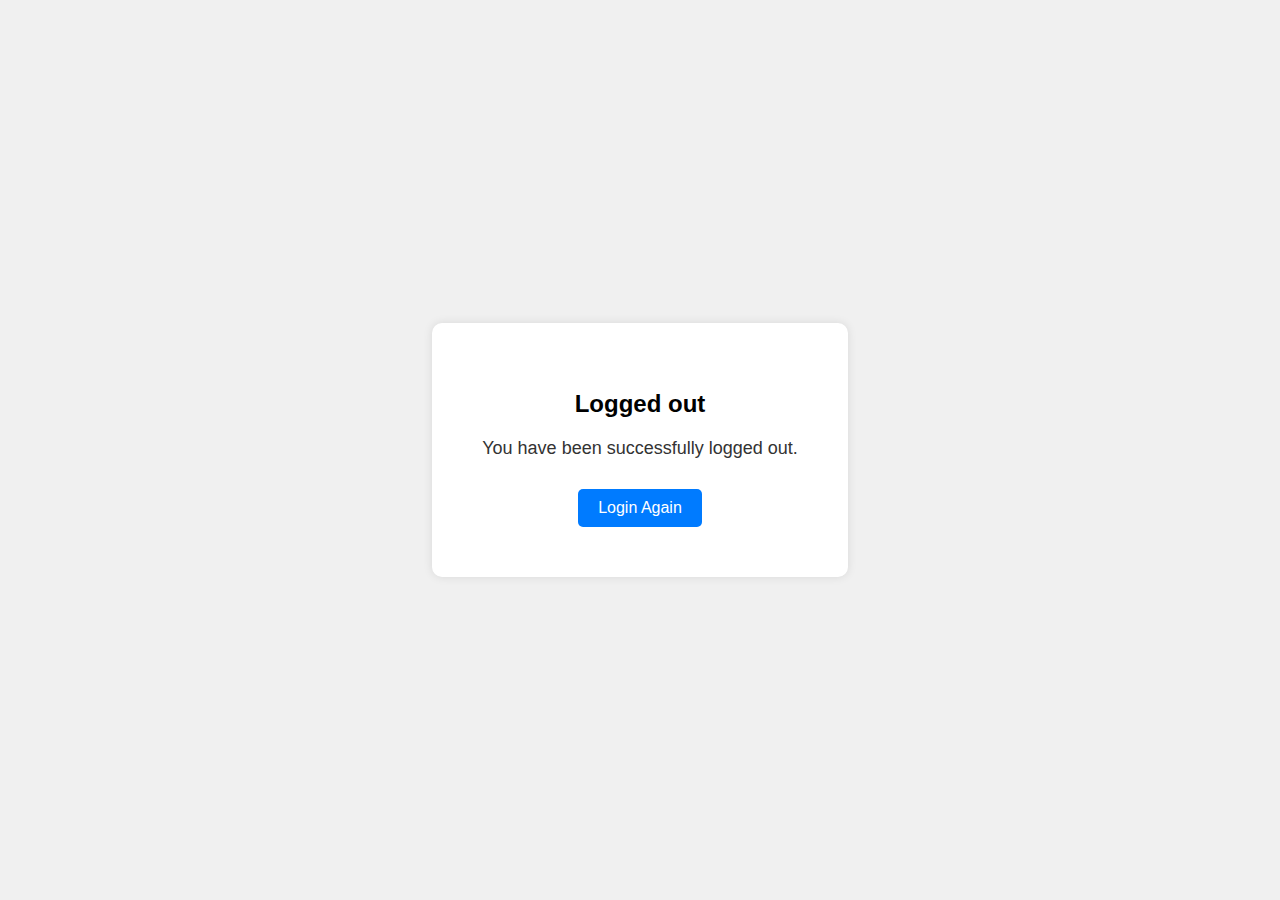
<file: Frontend/Logout/index.html>
<!DOCTYPE html>
<html lang="en">
<head>
    <meta charset="UTF-8">
    <meta name="viewport" content="width=device-width, initial-scale=1.0">
    <title>Logout Page</title>
    <link rel="stylesheet" href="index.css">
</head>
<body>
    <div class="container">
        <h1>Logged out</h1>
        <p>You have been successfully logged out.</p>
        <button id="loginButton">Login Again</button>
    </div>
    <script src="script.js"></script>
</body>
</html>
</file>
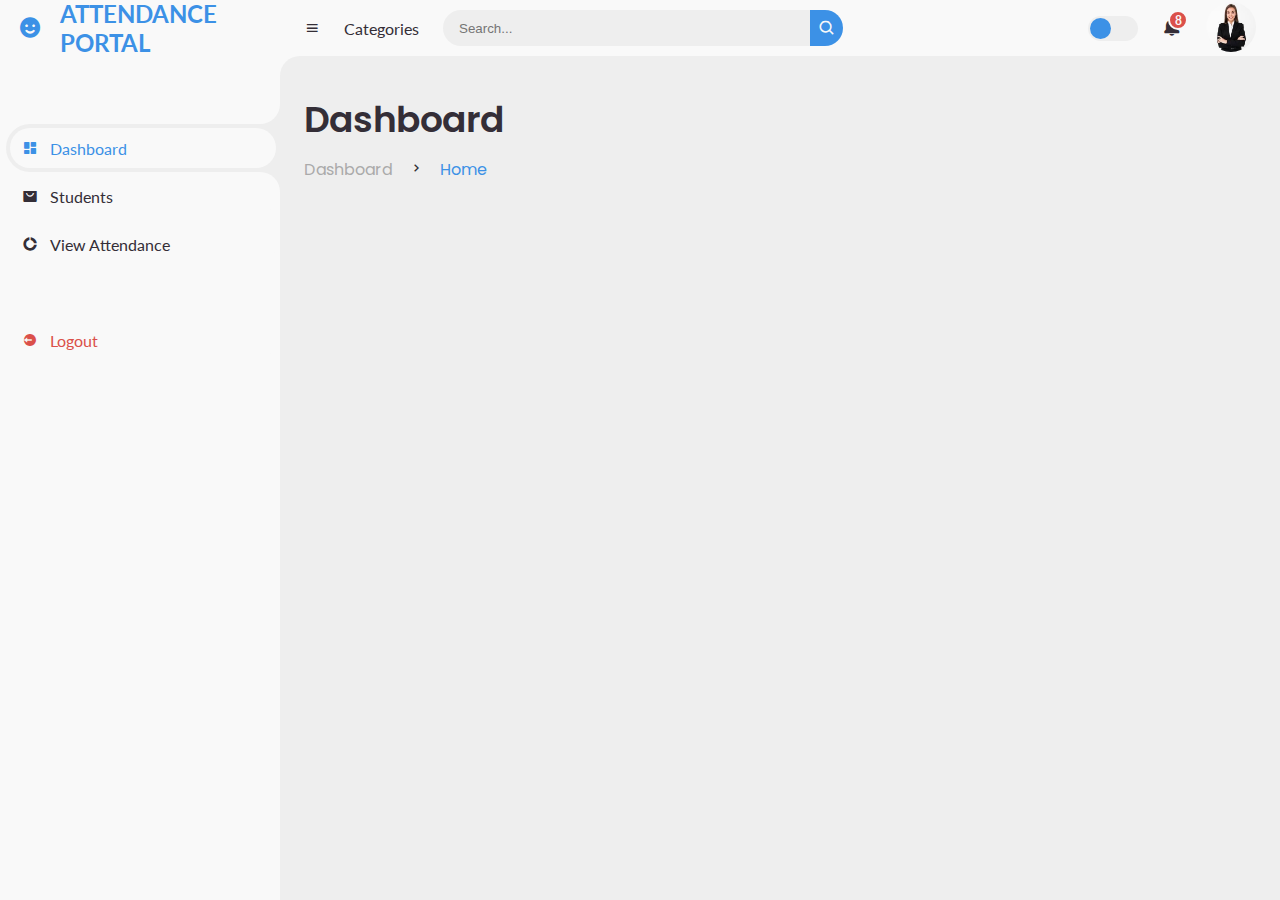
<file: Frontend/Student Dashboard/index.html>
<!DOCTYPE html>
<html lang="en">
<head>
	<meta charset="UTF-8">
	<meta name="viewport" content="width=device-width, initial-scale=1.0">
	<!-- Boxicons -->
	<link href='https://unpkg.com/boxicons@2.0.9/css/boxicons.min.css' rel='stylesheet'>
	<!-- My CSS -->
	<link rel="stylesheet" href="style.css">
	<title>Attendance Portal</title>
</head>
<body>
	<!-- SIDEBAR -->
	<section id="sidebar">
		<a href="#" class="brand">
			<i class='bx bxs-smile'></i>
			<span class="text">ATTENDANCE PORTAL</span>
		</a>
		<ul class="side-menu top">
			<li class="active">
				<a href="#">
					<i class='bx bxs-dashboard'></i>
					<span class="text">Dashboard</span>
				</a>
			</li>
			<li>
				<a href="#">
					<i class='bx bxs-shopping-bag-alt'></i>
					<span class="text">Students</span>
				</a>
			</li>
			<li>
				<a href="#">
					<i class='bx bxs-doughnut-chart'></i>
					<span class="text">View Attendance</span>
				</a>
			</li>
		</ul>
		<ul class="side-menu">
			<li>
				<a href="#" class="logout">
					<i class='bx bxs-log-out-circle'></i>
					<span class="text">Logout</span>
				</a>
			</li>
		</ul>
	</section>
	<!-- SIDEBAR -->

	<!-- CONTENT -->
	<section id="content">
		<!-- NAVBAR -->
		<nav>
			<i class='bx bx-menu'></i>
			<a href="#" class="nav-link">Categories</a>
			<form action="#">
				<div class="form-input">
					<input type="search" placeholder="Search...">
					<button type="submit" class="search-btn"><i class='bx bx-search'></i></button>
				</div>
			</form>
			<input type="checkbox" id="switch-mode" hidden>
			<label for="switch-mode" class="switch-mode"></label>
			<a href="#" class="notification">
				<i class='bx bxs-bell'></i>
				<span class="num">8</span>
			</a>
			<div class="profile-dropdown">
				<img src="download.jpg" alt="Profile Image" class="profile-img" onclick="toggleDropdown()">
				<div class="dropdown-menu">
					<a href="#">Update Profile</a>
					<a href="#">View Profile</a>
					
				</div>
			</div>
			</div>
			
		</nav>
		<!-- NAVBAR -->

		<!-- MAIN -->
		<main>
			<div class="head-title">
				<div class="left">
					<h1>Dashboard</h1>
					<ul class="breadcrumb">
						<li>
							<a href="#">Dashboard</a>
						</li>
						<li><i class='bx bx-chevron-right'></i></li>
						<li>
							<a class="active" href="#">Home</a>
						</li>
					</ul>
				</div>
			</div>
		</main>
		<!-- MAIN -->
	</section>
	<!-- CONTENT -->

	<script src="script.js"></script>
	<a href="xyz.html">
</body>
</html>
</file>
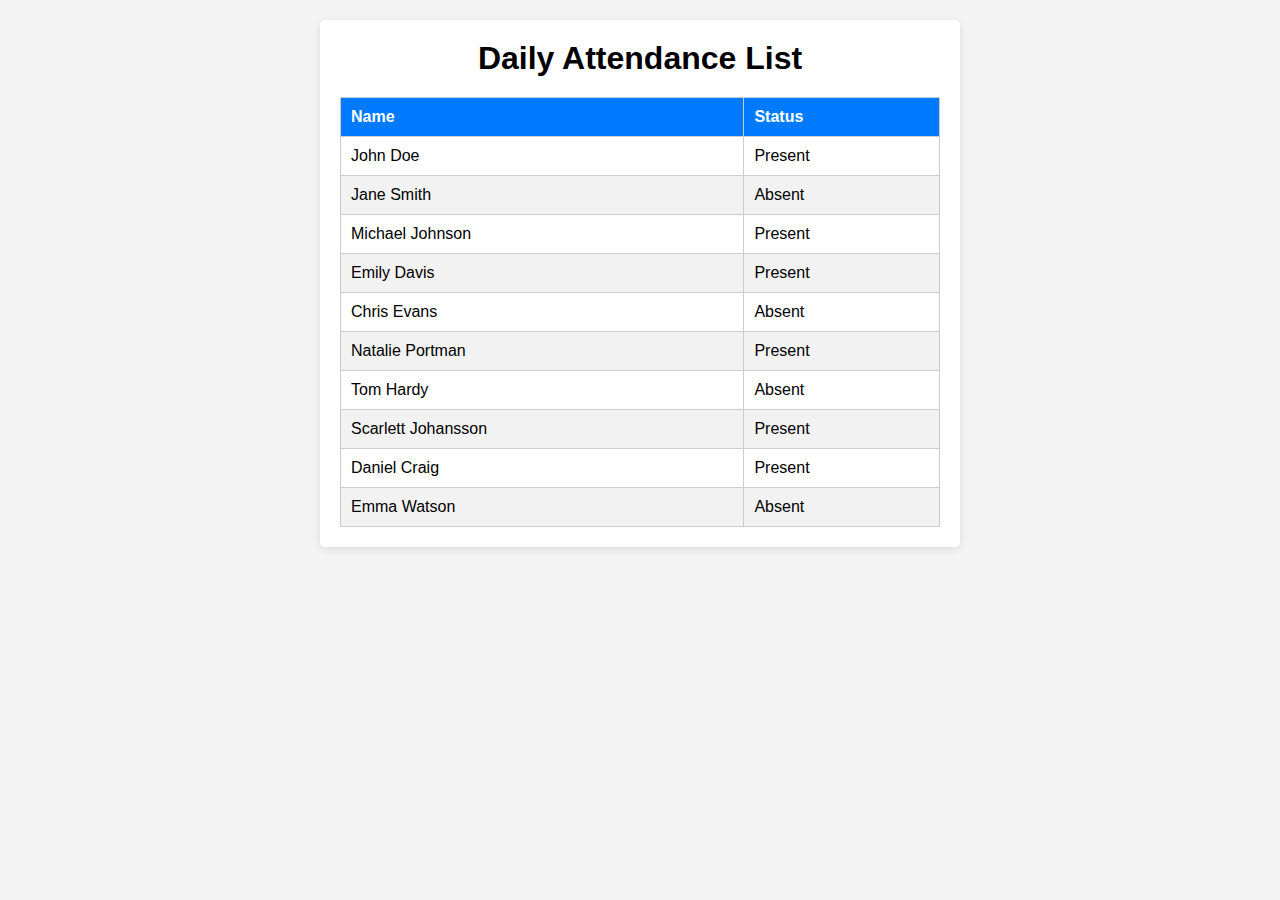
<file: Frontend/Daily attendance/Da.html>
<!DOCTYPE html>
<html lang="en">
<head>
    <meta charset="UTF-8">
    <meta name="viewport" content="width=device-width, initial-scale=1.0">
    <title>Daily Attendance List</title>
    <link rel="stylesheet" href="Da.css">
</head>
<body>
    <div class="container">
        <h1>Daily Attendance List</h1>
        <table id="attendance-table">
            <thead>
                <tr>
                    <th>Name</th>
                    <th>Status</th>
                </tr>
            </thead>
            <tbody>
                <!-- Attendance data will be inserted here by JavaScript -->
            </tbody>
        </table>
    </div>

    <script src="Da.js"></script>
</body>
</html>
</file>
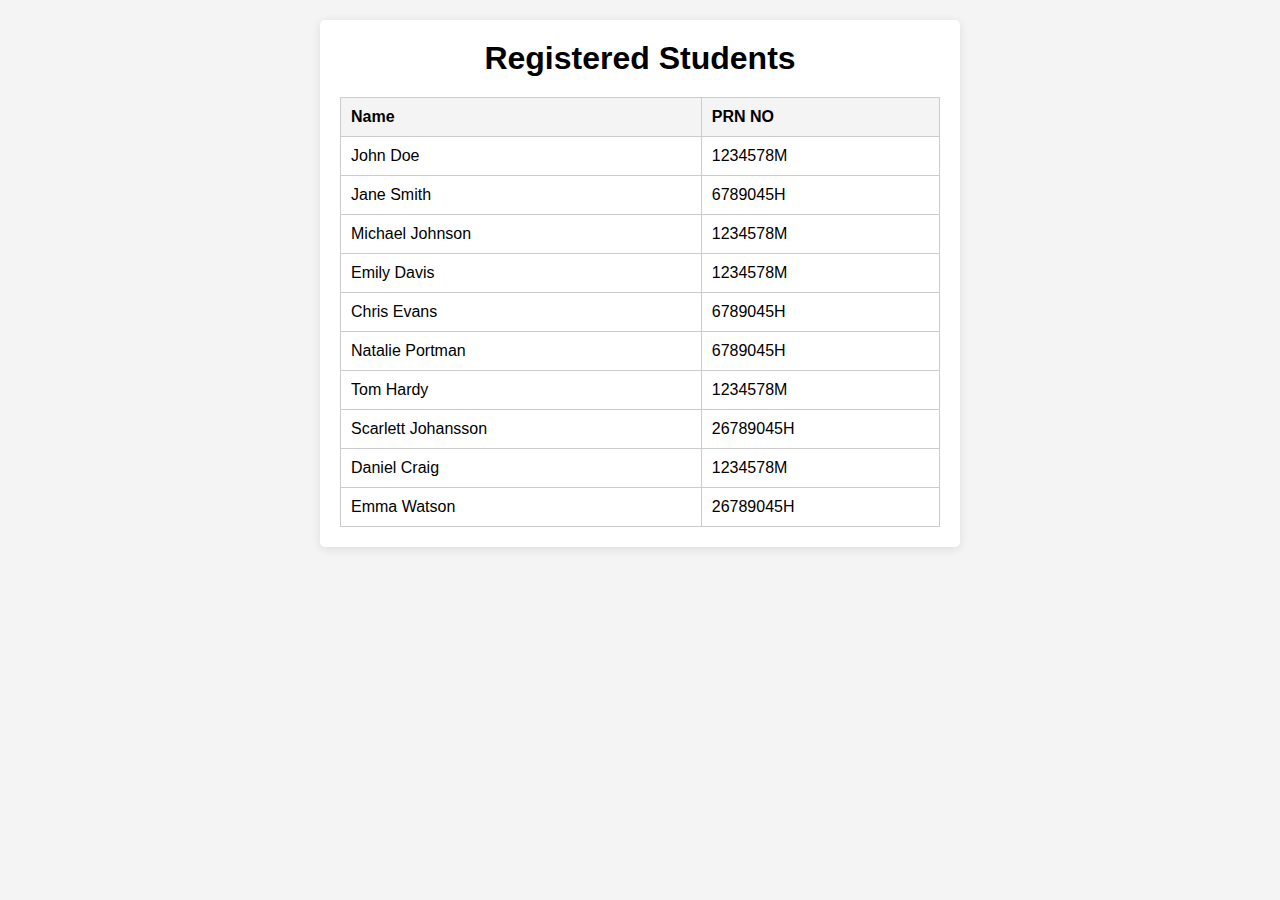
<file: Frontend/enrolled students/Es.html>
<!DOCTYPE html>
<html lang="en">
<head>
    <meta charset="UTF-8">
    <meta name="viewport" content="width=device-width, initial-scale=1.0">
    <title>Registered Students List</title>
    <link rel="stylesheet" href="Es.css">
</head>
<body>
    <div class="container">
        <h1>Registered Students</h1>
        <table id="student-table">
            <thead>
                <tr>
                    <th>Name</th>
                    <th>PRN NO</th>
                   
                </tr>
            </thead>
            <tbody>
                <!-- Student data will be inserted here by JavaScript -->
            </tbody>
        </table>
    </div>

    <script src="Es.js"></script>
</body>
</html>
</file>
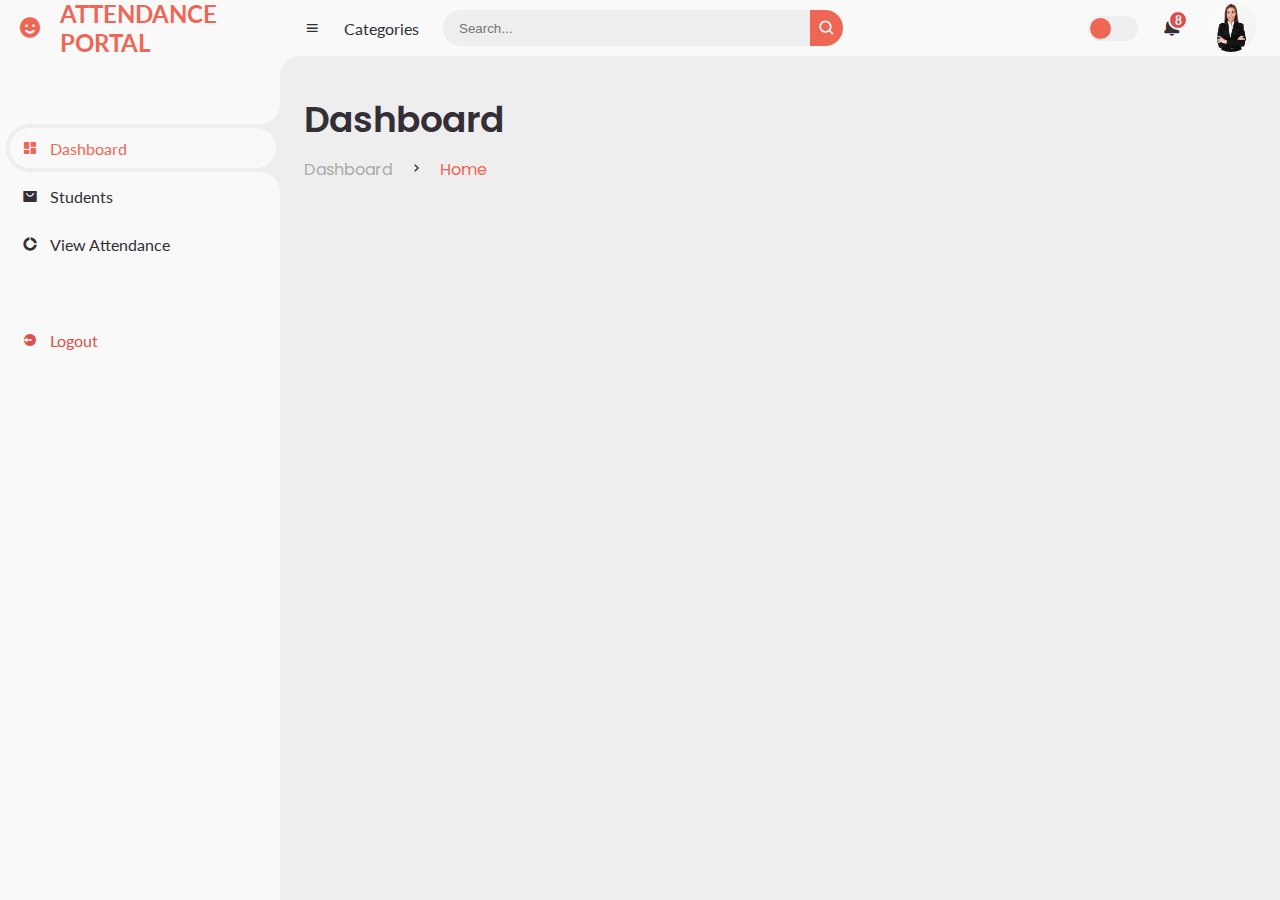
<file: Frontend/main/Dash.html>
<!DOCTYPE html>
<html lang="en">
<head>
	<meta charset="UTF-8">
	<meta name="viewport" content="width=device-width, initial-scale=1.0">
	<!-- Boxicons -->
	<link href='https://unpkg.com/boxicons@2.0.9/css/boxicons.min.css' rel='stylesheet'>
	<!-- My CSS -->
	<link rel="stylesheet" href="Dash.css">
	<title>Attendance Portal</title>
</head>
<body>
	<!-- SIDEBAR -->
	<section id="sidebar">
		<a href="#" class="brand">
			<i class='bx bxs-smile'></i>
			<span class="text">ATTENDANCE PORTAL</span>
		</a>
		<ul class="side-menu top">
			<li class="active">
				<a href="#">
					<i class='bx bxs-dashboard'></i>
					<span class="text">Dashboard</span>
				</a>
			</li>
			<li>
				<a href="#">
					<i class='bx bxs-shopping-bag-alt'></i>
					<span class="text">Students</span>
				</a>
			</li>
			<li>
				<a href="#">
					<i class='bx bxs-doughnut-chart'></i>
					<span class="text">View Attendance</span>
				</a>
			</li>
		</ul>
		<ul class="side-menu">
			<li>
				<a href="#" class="logout">
					<i class='bx bxs-log-out-circle'></i>
					<span class="text">Logout</span>
				</a>
			</li>
		</ul>
	</section>
	<!-- SIDEBAR -->

	<!-- CONTENT -->
	<section id="content">
		<!-- NAVBAR -->
		<nav>
			<i class='bx bx-menu'></i>
			<a href="#" class="nav-link">Categories</a>
			<form action="#">
				<div class="form-input">
					<input type="search" placeholder="Search...">
					<button type="submit" class="search-btn"><i class='bx bx-search'></i></button>
				</div>
			</form>
			<input type="checkbox" id="switch-mode" hidden>
			<label for="switch-mode" class="switch-mode"></label>
			<a href="#" class="notification">
				<i class='bx bxs-bell'></i>
				<span class="num">8</span>
			</a>
			<div class="profile-dropdown">
				<img src="download.jpg" alt="Profile Image" class="profile-img" onclick="toggleDropdown()">
				<div class="dropdown-menu">
					<a href="#">Update Profile</a>
					<a href="#">View Profile</a>
					
				</div>
			</div>
			</div>
			
		</nav>
		<!-- NAVBAR -->

		<!-- MAIN -->
		<main>
			<div class="head-title">
				<div class="left">
					<h1>Dashboard</h1>
					<ul class="breadcrumb">
						<li>
							<a href="#">Dashboard</a>
						</li>
						<li><i class='bx bx-chevron-right'></i></li>
						<li>
							<a class="active" href="#">Home</a>
						</li>
					</ul>
				</div>
			</div>
		</main>
		<!-- MAIN -->
	</section>
	<!-- CONTENT -->

	<script src="Dash.js"></script>
	<a href="xyz.html">
</body>
</html>
</file>
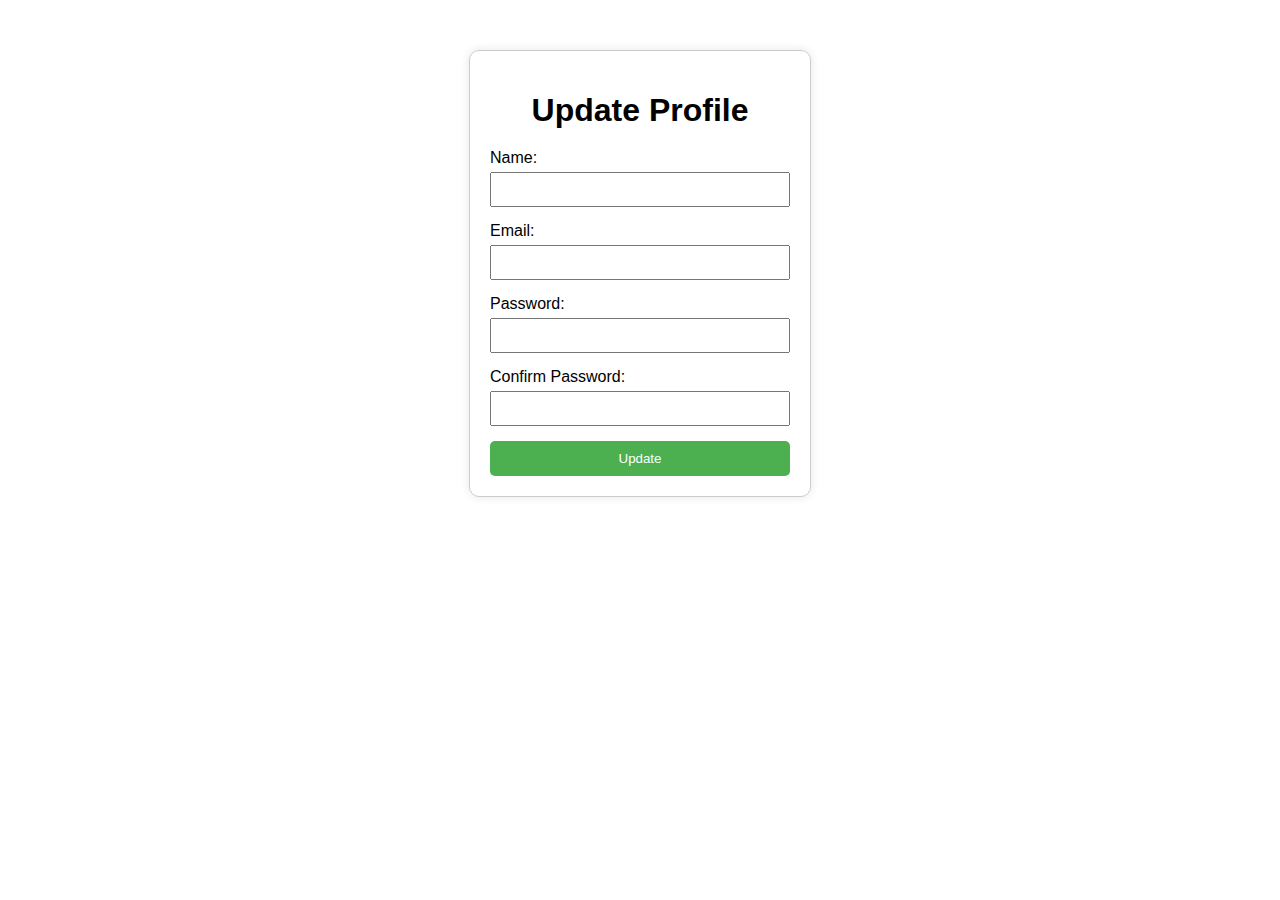
<file: Frontend/Student Dashboard/xyz.html>
<!DOCTYPE html>
<html lang="en">
<head>
	<meta charset="UTF-8">
	<meta name="viewport" content="width=device-width, initial-scale=1.0">
	<title>Update Profile</title>
	<link rel="stylesheet" href="xyz.css">
    
</head>
<body>
	<div class="update-profile-container">
		<h1>Update Profile</h1>
		<form id="update-profile-form">
			<div class="form-group">
				<label for="name">Name:</label>
				<input type="text" id="name" name="name" required>
			</div>
			<div class="form-group">
				<label for="email">Email:</label>
				<input type="email" id="email" name="email" required>
			</div>
			<div class="form-group">
				<label for="password">Password:</label>
				<input type="password" id="password" name="password" required>
			</div>
			<div class="form-group">
				<label for="confirm-password">Confirm Password:</label>
				<input type="password" id="confirm-password" name="confirm-password" required>
			</div>
			<button type="submit">Update</button>
		</form>
	</div>
	<script src="xyz.js"></script>
    
</body>
</html>
</file>
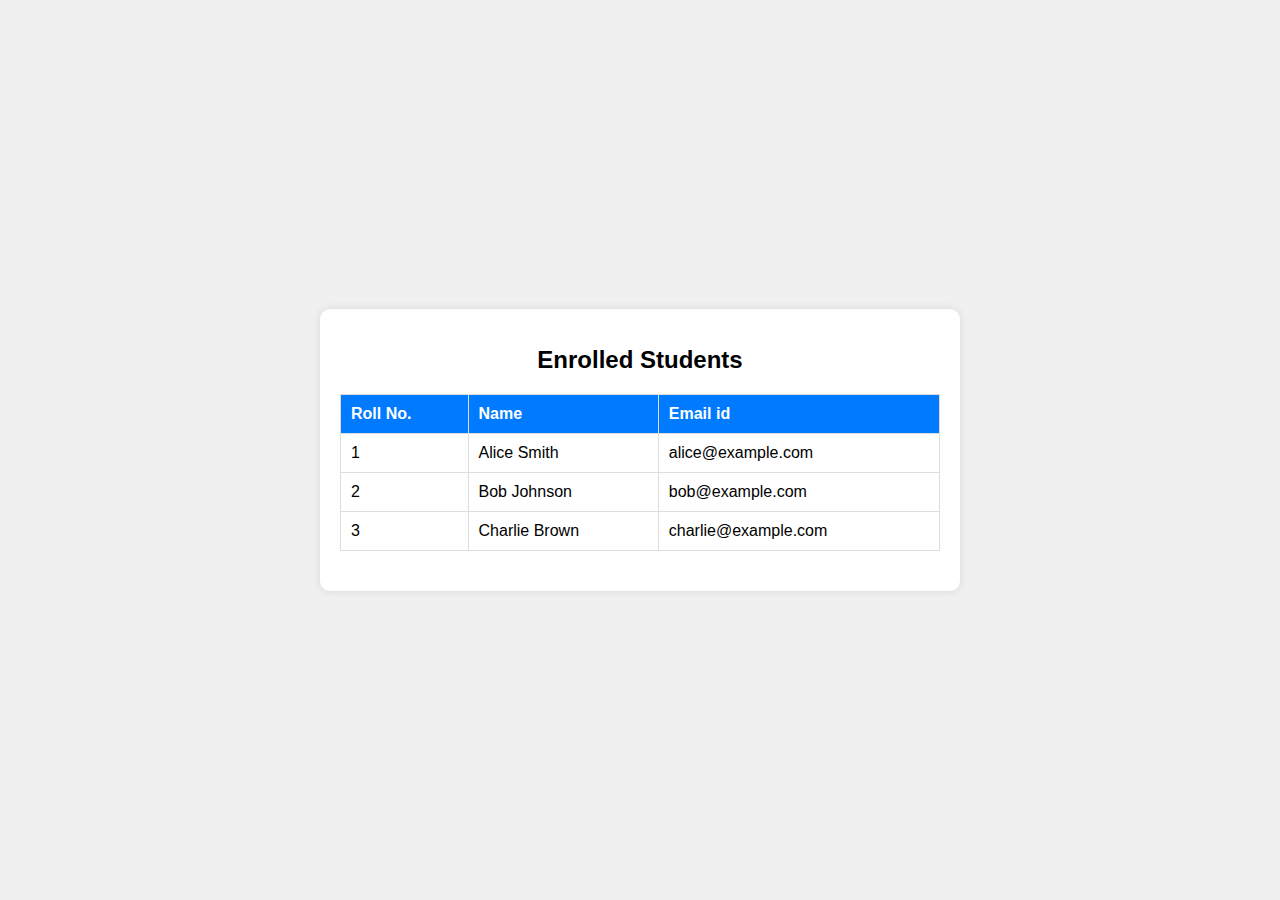
<file: Frontend/students/stu.html>
<!DOCTYPE html>
<html lang="en">
<head>
    <meta charset="UTF-8">
    <meta name="viewport" content="width=device-width, initial-scale=1.0">
    <title>Enrolled Students</title>
    <link rel="stylesheet" href="stu.css">
</head>
<body>
    <div class="container">
        <h1>Enrolled Students</h1>
        <table id="studentsTable">
            <thead>
                <tr>
                    <th>Roll No.</th>
                    <th>Name</th>
                    <th>Email id</th>
                    
                </tr>
            </thead>
            <tbody>
                <!-- Student rows will be added here dynamically -->
            </tbody>
        </table>
       
    </div>
    <script src="stu.js"></script>
</body>
</html>
</file>
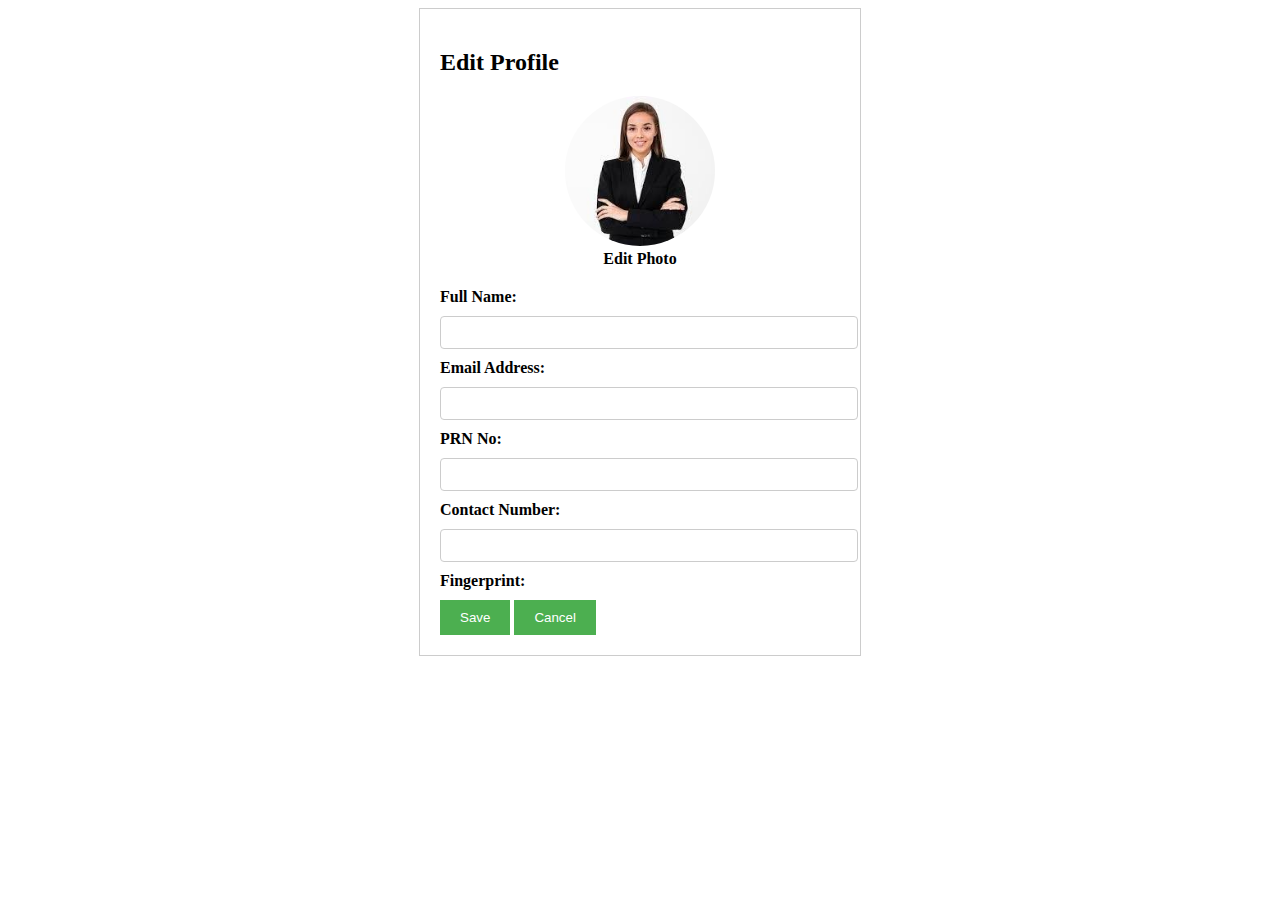
<file: Frontend/Update profile/up.html>
<!DOCTYPE html>
<html>
<head>
    <title>Edit Profile</title>
    <link rel="stylesheet" href="up.css">
</head>
<body>
    <div class="profile-container">
        <h2>Edit Profile</h2>
        <form id="profileForm">
            <div class="profile-photo">
                <img src="download.jpg" alt="Profile Photo" id="profile-image">
                <label for="photo-input">Edit Photo</label>
                <input type="file" id="photo-input" accept="image/*" style="display: none;">
            </div>
            <div class="profile-info">
                <label for="full-name">Full Name:</label>
                <input type="text" id="full-name" name="full-name" required>

                <label for="email">Email Address:</label>
                <input type="email" id="email" name="email" required>

                <label for="prn-no">PRN No:</label>
                <input type="text" id="prn-no" name="prn-no" required>

                <label for="contact-number">Contact Number:</label>
                <input type="tel" id="contact-number" name="contact-number" required>

                <label for="fingerprint">Fingerprint:</label>
                <div id="fingerprint-placeholder">
                    </div>
            </div>
            <button type="submit">Save</button>
            <button type="button">Cancel</button>
        </form>
    </div>
    <script src="up.js"></script>
</body>
</html>
</file>
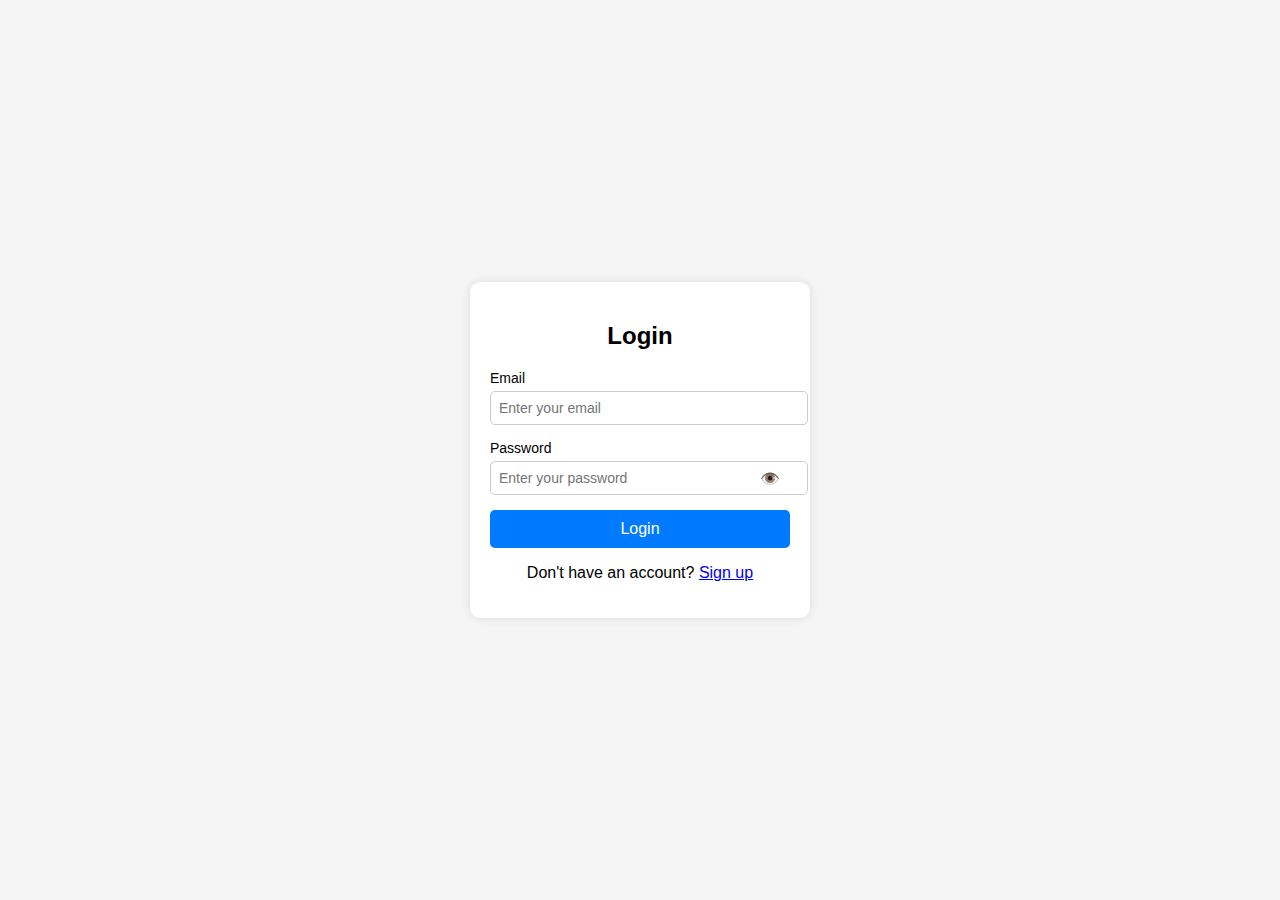
<file: Frontend/Logout/Login/login.html>
<!DOCTYPE html>
<html lang="en">
<head>
    <meta charset="UTF-8">
    <meta name="viewport" content="width=device-width, initial-scale=1.0">
    <title>Login</title>
    <link rel="stylesheet" href="login.css">
</head>
<body>
    <div class="login-container">
        <h2>Login</h2>
        <form id="loginForm">
            <div class="input-group">
                <label for="email">Email</label>
                <input type="email" id="email" placeholder="Enter your email" required>
            </div>
            <div class="input-group">
                <label for="password">Password</label>
                <div class="password-container">
                    <input type="password" id="password" placeholder="Enter your password" required>
                    <span class="toggle-password" onclick="togglePassword()">👁️</span>
                </div>
            </div>
            <button type="submit">Login</button>
            <p class="error-message" id="errorMessage"></p>
            <p>Don't have an account? <a href="#">Sign up</a></p>
        </form>
    </div>
    <script src="login.js"></script>
</body>
</html>
</file>
<file: Frontend/Logout/index.css>
body {
    font-family: Arial, sans-serif;
    display: flex;
    justify-content: center;
    align-items: center;
    height: 100vh;
    background-color: #f0f0f0;
    margin: 0;
}

.container {
    text-align: center;
    background-color: #fff;
    padding: 50px;
    border-radius: 10px;
    box-shadow: 0 0 10px rgba(0, 0, 0, 0.1);
}

h1 {
    margin-bottom: 20px;
    font-size: 24px;
}

p {
    margin-bottom: 30px;
    font-size: 18px;
    color: #333;
}

button {
    padding: 10px 20px;
    font-size: 16px;
    color: #fff;
    background-color: #007BFF;
    border: none;
    border-radius: 5px;
    cursor: pointer;
    transition: background-color 0.3s;
}

button:hover {
    background-color: #0056b3;
}
</file>
<file: Frontend/Student Dashboard/style.css>
@import url('https://fonts.googleapis.com/css2?family=Lato:wght@400;700&family=Poppins:wght@400;500;600;700&display=swap');

* {
	margin: 0;
	padding: 0;
	box-sizing: border-box;
}

a {
	text-decoration: none;
}

li {
	list-style: none;
}

:root {
	--poppins: 'Poppins', sans-serif;
	--lato: 'Lato', sans-serif;

	--light: #F9F9F9;
	--blue: #3C91E6;
	--light-blue: #CFE8FF;
	--grey: #eee;
	--dark-grey: #AAAAAA;
	--dark: #342E37;
	--red: #DB504A;
	--yellow: #FFCE26;
	--light-yellow: #FFF2C6;
	--orange: #FD7238;
	--light-orange: #FFE0D3;
}

html {
	overflow-x: hidden;
}

body.dark {
	--light: #0C0C1E;
	--grey: #060714;
	--dark: #FBFBFB;
}

body {
	background: var(--grey);
	overflow-x: hidden;
}





/* SIDEBAR */
#sidebar {
	position: fixed;
	top: 0;
	left: 0;
	width: 280px;
	height: 100%;
	background: var(--light);
	z-index: 2000;
	font-family: var(--lato);
	transition: .3s ease;
	overflow-x: hidden;
	scrollbar-width: none;
}
#sidebar::--webkit-scrollbar {
	display: none;
}
#sidebar.hide {
	width: 60px;
}
#sidebar .brand {
	font-size: 24px;
	font-weight: 700;
	height: 56px;
	display: flex;
	align-items: center;
	color: var(--blue);
	position: sticky;
	top: 0;
	left: 0;
	background: var(--light);
	z-index: 500;
	padding-bottom: 20px;
	box-sizing: content-box;
}
#sidebar .brand .bx {
	min-width: 60px;
	display: flex;
	justify-content: center;
}
#sidebar .side-menu {
	width: 100%;
	margin-top: 48px;
}
#sidebar .side-menu li {
	height: 48px;
	background: transparent;
	margin-left: 6px;
	border-radius: 48px 0 0 48px;
	padding: 4px;
}
#sidebar .side-menu li.active {
	background: var(--grey);
	position: relative;
}
#sidebar .side-menu li.active::before {
	content: '';
	position: absolute;
	width: 40px;
	height: 40px;
	border-radius: 50%;
	top: -40px;
	right: 0;
	box-shadow: 20px 20px 0 var(--grey);
	z-index: -1;
}
#sidebar .side-menu li.active::after {
	content: '';
	position: absolute;
	width: 40px;
	height: 40px;
	border-radius: 50%;
	bottom: -40px;
	right: 0;
	box-shadow: 20px -20px 0 var(--grey);
	z-index: -1;
}
#sidebar .side-menu li a {
	width: 100%;
	height: 100%;
	background: var(--light);
	display: flex;
	align-items: center;
	border-radius: 48px;
	font-size: 16px;
	color: var(--dark);
	white-space: nowrap;
	overflow-x: hidden;
}
#sidebar .side-menu.top li.active a {
	color: var(--blue);
}
#sidebar.hide .side-menu li a {
	width: calc(48px - (4px * 2));
	transition: width .3s ease;
}
#sidebar .side-menu li a.logout {
	color: var(--red);
}
#sidebar .side-menu.top li a:hover {
	color: var(--blue);
}
#sidebar .side-menu li a .bx {
	min-width: calc(60px  - ((4px + 6px) * 2));
	display: flex;
	justify-content: center;
}
/* SIDEBAR */





/* CONTENT */
#content {
	position: relative;
	width: calc(100% - 280px);
	left: 280px;
	transition: .3s ease;
}
#sidebar.hide ~ #content {
	width: calc(100% - 60px);
	left: 60px;
}




/* NAVBAR */
#content nav {
	height: 56px;
	background: var(--light);
	padding: 0 24px;
	display: flex;
	align-items: center;
	grid-gap: 24px;
	font-family: var(--lato);
	position: sticky;
	top: 0;
	left: 0;
	z-index: 1000;
}
#content nav::before {
	content: '';
	position: absolute;
	width: 40px;
	height: 40px;
	bottom: -40px;
	left: 0;
	border-radius: 50%;
	box-shadow: -20px -20px 0 var(--light);
}
#content nav a {
	color: var(--dark);
}
#content nav .bx.bx-menu {
	cursor: pointer;
	color: var(--dark);
}
#content nav .nav-link {
	font-size: 16px;
	transition: .3s ease;
}
#content nav .nav-link:hover {
	color: var(--blue);
}
#content nav form {
	max-width: 400px;
	width: 100%;
	margin-right: auto;
}
#content nav form .form-input {
	display: flex;
	align-items: center;
	height: 36px;
}
#content nav form .form-input input {
	flex-grow: 1;
	padding: 0 16px;
	height: 100%;
	border: none;
	background: var(--grey);
	border-radius: 36px 0 0 36px;
	outline: none;
	width: 100%;
	color: var(--dark);
}
#content nav form .form-input button {
	width: 36px;
	height: 100%;
	display: flex;
	justify-content: center;
	align-items: center;
	background: var(--blue);
	color: var(--light);
	font-size: 18px;
	border: none;
	outline: none;
	border-radius: 0 36px 36px 0;
	cursor: pointer;
}
#content nav .notification {
	font-size: 20px;
	position: relative;
}
#content nav .notification .num {
	position: absolute;
	top: -6px;
	right: -6px;
	width: 20px;
	height: 20px;
	border-radius: 50%;
	border: 2px solid var(--light);
	background: var(--red);
	color: var(--light);
	font-weight: 700;
	font-size: 12px;
	display: flex;
	justify-content: center;
	align-items: center;
}
#content nav .profile img {
	width: 36px;
	height: 36px;
	object-fit: cover;
	border-radius: 50%;
}
#content nav .switch-mode {
	display: block;
	min-width: 50px;
	height: 25px;
	border-radius: 25px;
	background: var(--grey);
	cursor: pointer;
	position: relative;
}
#content nav .switch-mode::before {
	content: '';
	position: absolute;
	top: 2px;
	left: 2px;
	bottom: 2px;
	width: calc(25px - 4px);
	background: var(--blue);
	border-radius: 50%;
	transition: all .3s ease;
}
#content nav #switch-mode:checked + .switch-mode::before {
	left: calc(100% - (25px - 4px) - 2px);
}
.profile-dropdown {
	position: relative;
	display: inline-block;
}

.profile-img {
	width: 50px;
	height: 50px;
	border-radius: 50%;
	cursor: pointer;
}

.dropdown-menu {
	display: none;
	position: absolute;
	right: 0;
	background-color: #f9f9f9;
	min-width: 160px;
	box-shadow: 0px 8px 16px 0px rgba(0,0,0,0.2);
	z-index: 1;
}

.dropdown-menu a {
	color: black;
	padding: 12px 16px;
	text-decoration: none;
	display: block;
}

.dropdown-menu a:hover {
	background-color: #f1f1f1;
}


/* NAVBAR */





/* MAIN */
#content main {
	width: 100%;
	padding: 36px 24px;
	font-family: var(--poppins);
	max-height: calc(100vh - 56px);
	overflow-y: auto;
}
#content main .head-title {
	display: flex;
	align-items: center;
	justify-content: space-between;
	grid-gap: 16px;
	flex-wrap: wrap;
}
#content main .head-title .left h1 {
	font-size: 36px;
	font-weight: 600;
	margin-bottom: 10px;
	color: var(--dark);
}
#content main .head-title .left .breadcrumb {
	display: flex;
	align-items: center;
	grid-gap: 16px;
}
#content main .head-title .left .breadcrumb li {
	color: var(--dark);
}
#content main .head-title .left .breadcrumb li a {
	color: var(--dark-grey);
	pointer-events: none;
}
#content main .head-title .left .breadcrumb li a.active {
	color: var(--blue);
	pointer-events: unset;
}
#content main .head-title .btn-download {
	height: 36px;
	padding: 0 16px;
	border-radius: 36px;
	background: var(--blue);
	color: var(--light);
	display: flex;
	justify-content: center;
	align-items: center;
	grid-gap: 10px;
	font-weight: 500;
}




#content main .box-info {
	display: grid;
	grid-template-columns: repeat(auto-fit, minmax(240px, 1fr));
	grid-gap: 24px;
	margin-top: 36px;
}
#content main .box-info li {
	padding: 24px;
	background: var(--light);
	border-radius: 20px;
	display: flex;
	align-items: center;
	grid-gap: 24px;
}
#content main .box-info li .bx {
	width: 80px;
	height: 80px;
	border-radius: 10px;
	font-size: 36px;
	display: flex;
	justify-content: center;
	align-items: center;
}
#content main .box-info li:nth-child(1) .bx {
	background: var(--light-blue);
	color: var(--blue);
}
#content main .box-info li:nth-child(2) .bx {
	background: var(--light-yellow);
	color: var(--yellow);
}
#content main .box-info li:nth-child(3) .bx {
	background: var(--light-orange);
	color: var(--orange);
}
#content main .box-info li .text h3 {
	font-size: 24px;
	font-weight: 600;
	color: var(--dark);
}
#content main .box-info li .text p {
	color: var(--dark);	
}





#content main .table-data {
	display: flex;
	flex-wrap: wrap;
	grid-gap: 24px;
	margin-top: 24px;
	width: 100%;
	color: var(--dark);
}
#content main .table-data > div {
	border-radius: 20px;
	background: var(--light);
	padding: 24px;
	overflow-x: auto;
}
#content main .table-data .head {
	display: flex;
	align-items: center;
	grid-gap: 16px;
	margin-bottom: 24px;
}
#content main .table-data .head h3 {
	margin-right: auto;
	font-size: 24px;
	font-weight: 600;
}
#content main .table-data .head .bx {
	cursor: pointer;
}

#content main .table-data .order {
	flex-grow: 1;
	flex-basis: 500px;
}
#content main .table-data .order table {
	width: 100%;
	border-collapse: collapse;
}
#content main .table-data .order table th {
	padding-bottom: 12px;
	font-size: 13px;
	text-align: left;
	border-bottom: 1px solid var(--grey);
}
#content main .table-data .order table td {
	padding: 16px 0;
}
#content main .table-data .order table tr td:first-child {
	display: flex;
	align-items: center;
	grid-gap: 12px;
	padding-left: 6px;
}
#content main .table-data .order table td img {
	width: 36px;
	height: 36px;
	border-radius: 50%;
	object-fit: cover;
}
#content main .table-data .order table tbody tr:hover {
	background: var(--grey);
}
#content main .table-data .order table tr td .status {
	font-size: 10px;
	padding: 6px 16px;
	color: var(--light);
	border-radius: 20px;
	font-weight: 700;
}
#content main .table-data .order table tr td .status.completed {
	background: var(--blue);
}
#content main .table-data .order table tr td .status.process {
	background: var(--yellow);
}
#content main .table-data .order table tr td .status.pending {
	background: var(--orange);
}


#content main .table-data .todo {
	flex-grow: 1;
	flex-basis: 300px;
}
#content main .table-data .todo .todo-list {
	width: 100%;
}
#content main .table-data .todo .todo-list li {
	width: 100%;
	margin-bottom: 16px;
	background: var(--grey);
	border-radius: 10px;
	padding: 14px 20px;
	display: flex;
	justify-content: space-between;
	align-items: center;
}
#content main .table-data .todo .todo-list li .bx {
	cursor: pointer;
}
#content main .table-data .todo .todo-list li.completed {
	border-left: 10px solid var(--blue);
}
#content main .table-data .todo .todo-list li.not-completed {
	border-left: 10px solid var(--orange);
}
#content main .table-data .todo .todo-list li:last-child {
	margin-bottom: 0;
}
/* MAIN */
/* CONTENT */









@media screen and (max-width: 768px) {
	#sidebar {
		width: 200px;
	}

	#content {
		width: calc(100% - 60px);
		left: 200px;
	}

	#content nav .nav-link {
		display: none;
	}
}






@media screen and (max-width: 576px) {
	#content nav form .form-input input {
		display: none;
	}

	#content nav form .form-input button {
		width: auto;
		height: auto;
		background: transparent;
		border-radius: none;
		color: var(--dark);
	}

	#content nav form.show .form-input input {
		display: block;
		width: 100%;
	}
	#content nav form.show .form-input button {
		width: 36px;
		height: 100%;
		border-radius: 0 36px 36px 0;
		color: var(--light);
		background: var(--red);
	}

	#content nav form.show ~ .notification,
	#content nav form.show ~ .profile {
		display: none;
	}

	#content main .box-info {
		grid-template-columns: 1fr;
	}

	#content main .table-data .head {
		min-width: 420px;
	}
	#content main .table-data .order table {
		min-width: 420px;
	}
	#content main .table-data .todo .todo-list {
		min-width: 420px;
	}
}
</file>
<file: Frontend/Daily attendance/Da.css>
* {
    margin: 0;
    padding: 0;
    box-sizing: border-box;
}

body {
    font-family: Arial, sans-serif;
    background-color: #f4f4f4;
}

.container {
    width: 50%;
    margin: 20px auto;
    padding: 20px;
    background: #fff;
    box-shadow: 0 2px 10px rgba(0, 0, 0, 0.1);
    border-radius: 5px;
}

h1 {
    text-align: center;
    margin-bottom: 20px;
}

table {
    width: 100%;
    border-collapse: collapse;
}

table, th, td {
    border: 1px solid #ccc;
}

th, td {
    padding: 10px;
    text-align: left;
}

th {
    background: #007BFF;
    color: white;
}

tr:nth-child(even) {
    background: #f2f2f2;
}

tr:hover {
    background: #e1e1e1;
}
</file>
<file: Frontend/enrolled students/Es.css>
* {
    margin: 0;
    padding: 0;
    box-sizing: border-box;
}

body {
    font-family: Arial, sans-serif;
    background-color: #f4f4f4;
}

.container {
    width: 50%;
    margin: 20px auto;
    padding: 20px;
    background: #fff;
    box-shadow: 0 2px 10px rgba(0, 0, 0, 0.1);
    border-radius: 5px;
}

h1 {
    text-align: center;
    margin-bottom: 20px;
}

table {
    width: 100%;
    border-collapse: collapse;
}

table, th, td {
    border: 1px solid #ccc;
}

th, td {
    padding: 10px;
    text-align: left;
}

th {
    background: #f4f4f4;
}
</file>
<file: Frontend/main/Dash.css>
@import url('https://fonts.googleapis.com/css2?family=Lato:wght@400;700&family=Poppins:wght@400;500;600;700&display=swap');

* {
	margin: 0;
	padding: 0;
	box-sizing: border-box;
}

a {
	text-decoration: none;
}

li {
	list-style: none;
}

:root {
	--poppins: 'Poppins', sans-serif;
	--lato: 'Lato', sans-serif;

	--light: #F9F9F9;
	--blue: #3C91E6;
	--light-blue: #CFE8FF;
	--grey: #eee;
	--dark-grey: #AAAAAA;
	--dark: #342E37;
	--red: #DB504A;
	--yellow: #FFCE26;
	--light-yellow: #FFF2C6;
	--orange: #FD7238;
	--light-orange: #FFE0D3;
}

html {
	overflow-x: hidden;
}

body.dark {
	--light: #0C0C1E;
	--grey: #060714;
	--dark: #FBFBFB;
}

body {
	background: var(--grey);
	overflow-x: hidden;
}





/* SIDEBAR */
#sidebar {
	position: fixed;
	top: 0;
	left: 0;
	width: 280px;
	height: 100%;
	background: var(--light);
	z-index: 2000;
	font-family: var(--lato);
	transition: .3s ease;
	overflow-x: hidden;
	scrollbar-width: none;
}
#sidebar::--webkit-scrollbar {
	display: none;
}
#sidebar.hide {
	width: 60px;
}
#sidebar .brand {
	font-size: 24px;
	font-weight: 700;
	height: 56px;
	display: flex;
	align-items: center;
	color: #ee6654;
	position: sticky;
	top: 0;
	left: 0;
	background: var(--light);
	z-index: 500;
	padding-bottom: 20px;
	box-sizing: content-box;
}
#sidebar .brand .bx {
	min-width: 60px;
	display: flex;
	justify-content: center;
}
#sidebar .side-menu {
	width: 100%;
	margin-top: 48px;
}
#sidebar .side-menu li {
	height: 48px;
	background: transparent;
	margin-left: 6px;
	border-radius: 48px 0 0 48px;
	padding: 4px;
}
#sidebar .side-menu li.active {
	background: var(--grey);
	position: relative;
}
#sidebar .side-menu li.active::before {
	content: '';
	position: absolute;
	width: 40px;
	height: 40px;
	border-radius: 50%;
	top: -40px;
	right: 0;
	box-shadow: 20px 20px 0 var(--grey);
	z-index: -1;
}
#sidebar .side-menu li.active::after {
	content: '';
	position: absolute;
	width: 40px;
	height: 40px;
	border-radius: 50%;
	bottom: -40px;
	right: 0;
	box-shadow: 20px -20px 0 var(--grey);
	z-index: -1;
}
#sidebar .side-menu li a {
	width: 100%;
	height: 100%;
	background: var(--light);
	display: flex;
	align-items: center;
	border-radius: 48px;
	font-size: 16px;
	color: var(--dark);
	white-space: nowrap;
	overflow-x: hidden;
}
#sidebar .side-menu.top li.active a {
	color: #ee6654;
}
#sidebar.hide .side-menu li a {
	width: calc(48px - (4px * 2));
	transition: width .3s ease;
}
#sidebar .side-menu li a.logout {
	color: var(--red);
}
#sidebar .side-menu.top li a:hover {
	color: #ee6654;
}
#sidebar .side-menu li a .bx {
	min-width: calc(60px  - ((4px + 6px) * 2));
	display: flex;
	justify-content: center;
}
/* SIDEBAR */





/* CONTENT */
#content {
	position: relative;
	width: calc(100% - 280px);
	left: 280px;
	transition: .3s ease;
}
#sidebar.hide ~ #content {
	width: calc(100% - 60px);
	left: 60px;
}




/* NAVBAR */
#content nav {
	height: 56px;
	background: var(--light);
	padding: 0 24px;
	display: flex;
	align-items: center;
	grid-gap: 24px;
	font-family: var(--lato);
	position: sticky;
	top: 0;
	left: 0;
	z-index: 1000;
}
#content nav::before {
	content: '';
	position: absolute;
	width: 40px;
	height: 40px;
	bottom: -40px;
	left: 0;
	border-radius: 50%;
	box-shadow: -20px -20px 0 var(--light);
}
#content nav a {
	color: var(--dark);
}
#content nav .bx.bx-menu {
	cursor: pointer;
	color: var(--dark);
}
#content nav .nav-link {
	font-size: 16px;
	transition: .3s ease;
}
#content nav .nav-link:hover {
	color: #ee6654;
}
#content nav form {
	max-width: 400px;
	width: 100%;
	margin-right: auto;
}
#content nav form .form-input {
	display: flex;
	align-items: center;
	height: 36px;
}
#content nav form .form-input input {
	flex-grow: 1;
	padding: 0 16px;
	height: 100%;
	border: none;
	background: var(--grey);
	border-radius: 36px 0 0 36px;
	outline: none;
	width: 100%;
	color: var(--dark);
}
#content nav form .form-input button {
	width: 36px;
	height: 100%;
	display: flex;
	justify-content: center;
	align-items: center;
	background: #ee6654;
	color: var(--light);
	font-size: 18px;
	border: none;
	outline: none;
	border-radius: 0 36px 36px 0;
	cursor: pointer;
}
#content nav .notification {
	font-size: 20px;
	position: relative;
}
#content nav .notification .num {
	position: absolute;
	top: -6px;
	right: -6px;
	width: 20px;
	height: 20px;
	border-radius: 50%;
	border: 2px solid var(--light);
	background: var(--red);
	color: var(--light);
	font-weight: 700;
	font-size: 12px;
	display: flex;
	justify-content: center;
	align-items: center;
}
#content nav .profile img {
	width: 36px;
	height: 36px;
	object-fit: cover;
	border-radius: 50%;
}
#content nav .switch-mode {
	display: block;
	min-width: 50px;
	height: 25px;
	border-radius: 25px;
	background: var(--grey);
	cursor: pointer;
	position: relative;
}
#content nav .switch-mode::before {
	content: '';
	position: absolute;
	top: 2px;
	left: 2px;
	bottom: 2px;
	width: calc(25px - 4px);
	background: #ee6654;
	border-radius: 50%;
	transition: all .3s ease;
}
#content nav #switch-mode:checked + .switch-mode::before {
	left: calc(100% - (25px - 4px) - 2px);
}
.profile-dropdown {
	position: relative;
	display: inline-block;
}

.profile-img {
	width: 50px;
	height: 50px;
	border-radius: 50%;
	cursor: pointer;
}

.dropdown-menu {
	display: none;
	position: absolute;
	right: 0;
	background-color: #f9f9f9;
	min-width: 160px;
	box-shadow: 0px 8px 16px 0px rgba(0,0,0,0.2);
	z-index: 1;
}

.dropdown-menu a {
	color: black;
	padding: 12px 16px;
	text-decoration: none;
	display: block;
}

.dropdown-menu a:hover {
	background-color: #f1f1f1;
}


/* NAVBAR */





/* MAIN */
#content main {
	width: 100%;
	padding: 36px 24px;
	font-family: var(--poppins);
	max-height: calc(100vh - 56px);
	overflow-y: auto;
}
#content main .head-title {
	display: flex;
	align-items: center;
	justify-content: space-between;
	grid-gap: 16px;
	flex-wrap: wrap;
}
#content main .head-title .left h1 {
	font-size: 36px;
	font-weight: 600;
	margin-bottom: 10px;
	color: var(--dark);
}
#content main .head-title .left .breadcrumb {
	display: flex;
	align-items: center;
	grid-gap: 16px;
}
#content main .head-title .left .breadcrumb li {
	color: var(--dark);
}
#content main .head-title .left .breadcrumb li a {
	color: var(--dark-grey);
	pointer-events: none;
}
#content main .head-title .left .breadcrumb li a.active {
	color: #ee6654;
	pointer-events: unset;
}
#content main .head-title .btn-download {
	height: 36px;
	padding: 0 16px;
	border-radius: 36px;
	background: #ee6654;
	color: var(--light);
	display: flex;
	justify-content: center;
	align-items: center;
	grid-gap: 10px;
	font-weight: 500;
}

















@media screen and (max-width: 576px) {
	#content nav form .form-input input {
		display: none;
	}

	#content nav form .form-input button {
		width: auto;
		height: auto;
		background: transparent;
		border-radius: none;
		color: var(--dark);
	}

	#content nav form.show .form-input input {
		display: block;
		width: 100%;
	}
	#content nav form.show .form-input button {
		width: 36px;
		height: 100%;
		border-radius: 0 36px 36px 0;
		color: var(--light);
		background: var(--red);
	}

	#content nav form.show ~ .notification,
	#content nav form.show ~ .profile {
		display: none;
	}

	#content main .box-info {
		grid-template-columns: 1fr;
	}

	#content main .table-data .head {
		min-width: 420px;
	}
	#content main .table-data .order table {
		min-width: 420px;
	}
	#content main .table-data .todo .todo-list {
		min-width: 420px;
	}
}
</file>
<file: Frontend/Student Dashboard/xyz.css>
body {
	font-family: Arial, sans-serif;
}

.update-profile-container {
	width: 300px;
	margin: 50px auto;
	padding: 20px;
	border: 1px solid #ccc;
	border-radius: 10px;
	box-shadow: 0 0 10px rgba(0,0,0,0.1);
}

.update-profile-container h1 {
	text-align: center;
	margin-bottom: 20px;
}

.form-group {
	margin-bottom: 15px;
}

.form-group label {
	display: block;
	margin-bottom: 5px;
}

.form-group input {
	width: 100%;
	padding: 8px;
	box-sizing: border-box;
}

button {
	width: 100%;
	padding: 10px;
	background-color: #4CAF50;
	color: white;
	border: none;
	border-radius: 5px;
	cursor: pointer;
}

button:hover {
	background-color: #45a049;
}
</file>
<file: Frontend/students/stu.css>
body {
    font-family: Arial, sans-serif;
    background-color: #f0f0f0;
    margin: 0;
    display: flex;
    justify-content: center;
    align-items: center;
    height: 100vh;
}

.container {
    text-align: center;
    background-color: #fff;
    padding: 20px;
    border-radius: 10px;
    box-shadow: 0 0 10px rgba(0, 0, 0, 0.1);
    width: 80%;
    max-width: 600px;
}

h1 {
    margin-bottom: 20px;
    font-size: 24px;
}

table {
    width: 100%;
    border-collapse: collapse;
    margin-bottom: 20px;
}

th, td {
    padding: 10px;
    border: 1px solid #ddd;
    text-align: left;
}

th {
    background-color: #007BFF;
    color: white;
}
</file>
<file: Frontend/Update profile/up.css>
.profile-container {
    width: 400px;
    margin: 0 auto;
    padding: 20px;
    border: 1px solid #ccc;
}

.profile-photo {
    text-align: center;
    margin-bottom: 20px;
}

.profile-photo img {
    width: 150px;
    height: 150px;
    border-radius: 50%;
    object-fit: cover;
}

.profile-info {
    display: grid;
    gap: 10px;
}

label {
    display: block;
    font-weight: bold;
}

input {
    padding: 8px;
    border: 1px solid #ccc;
    border-radius: 4px;
    width: 100%;
}

button {
    padding: 10px 20px;
    border: none;
    cursor: pointer;
    background-color: #4CAF50;
    color: white;
}
</file>
<file: Frontend/Logout/Login/login.css>
/* General Styles */
body {
    font-family: Arial, sans-serif;
    background-color: #f5f5f5;
    display: flex;
    justify-content: center;
    align-items: center;
    height: 100vh;
    margin: 0;
}

/* Login Container */
.login-container {
    background: white;
    padding: 20px;
    border-radius: 10px;
    box-shadow: 0px 0px 10px rgba(0, 0, 0, 0.1);
    text-align: center;
    width: 300px;
}

h2 {
    margin-bottom: 20px;
}

/* Input Fields */
.input-group {
    text-align: left;
    margin-bottom: 15px;
}

label {
    display: block;
    font-size: 14px;
    margin-bottom: 5px;
}

input {
    width: 100%;
    padding: 8px;
    border: 1px solid #ccc;
    border-radius: 5px;
    font-size: 14px;
}

.password-container {
    position: relative;
}

.toggle-password {
    position: absolute;
    right: 10px;
    top: 50%;
    transform: translateY(-50%);
    cursor: pointer;
}

/* Button */
button {
    width: 100%;
    padding: 10px;
    background-color: #007bff;
    color: white;
    border: none;
    border-radius: 5px;
    cursor: pointer;
    font-size: 16px;
}

button:hover {
    background-color: #0056b3;
}

/* Error Message */
.error-message {
    color: red;
    font-size: 14px;
    margin-top: 10px;
}
</file>
